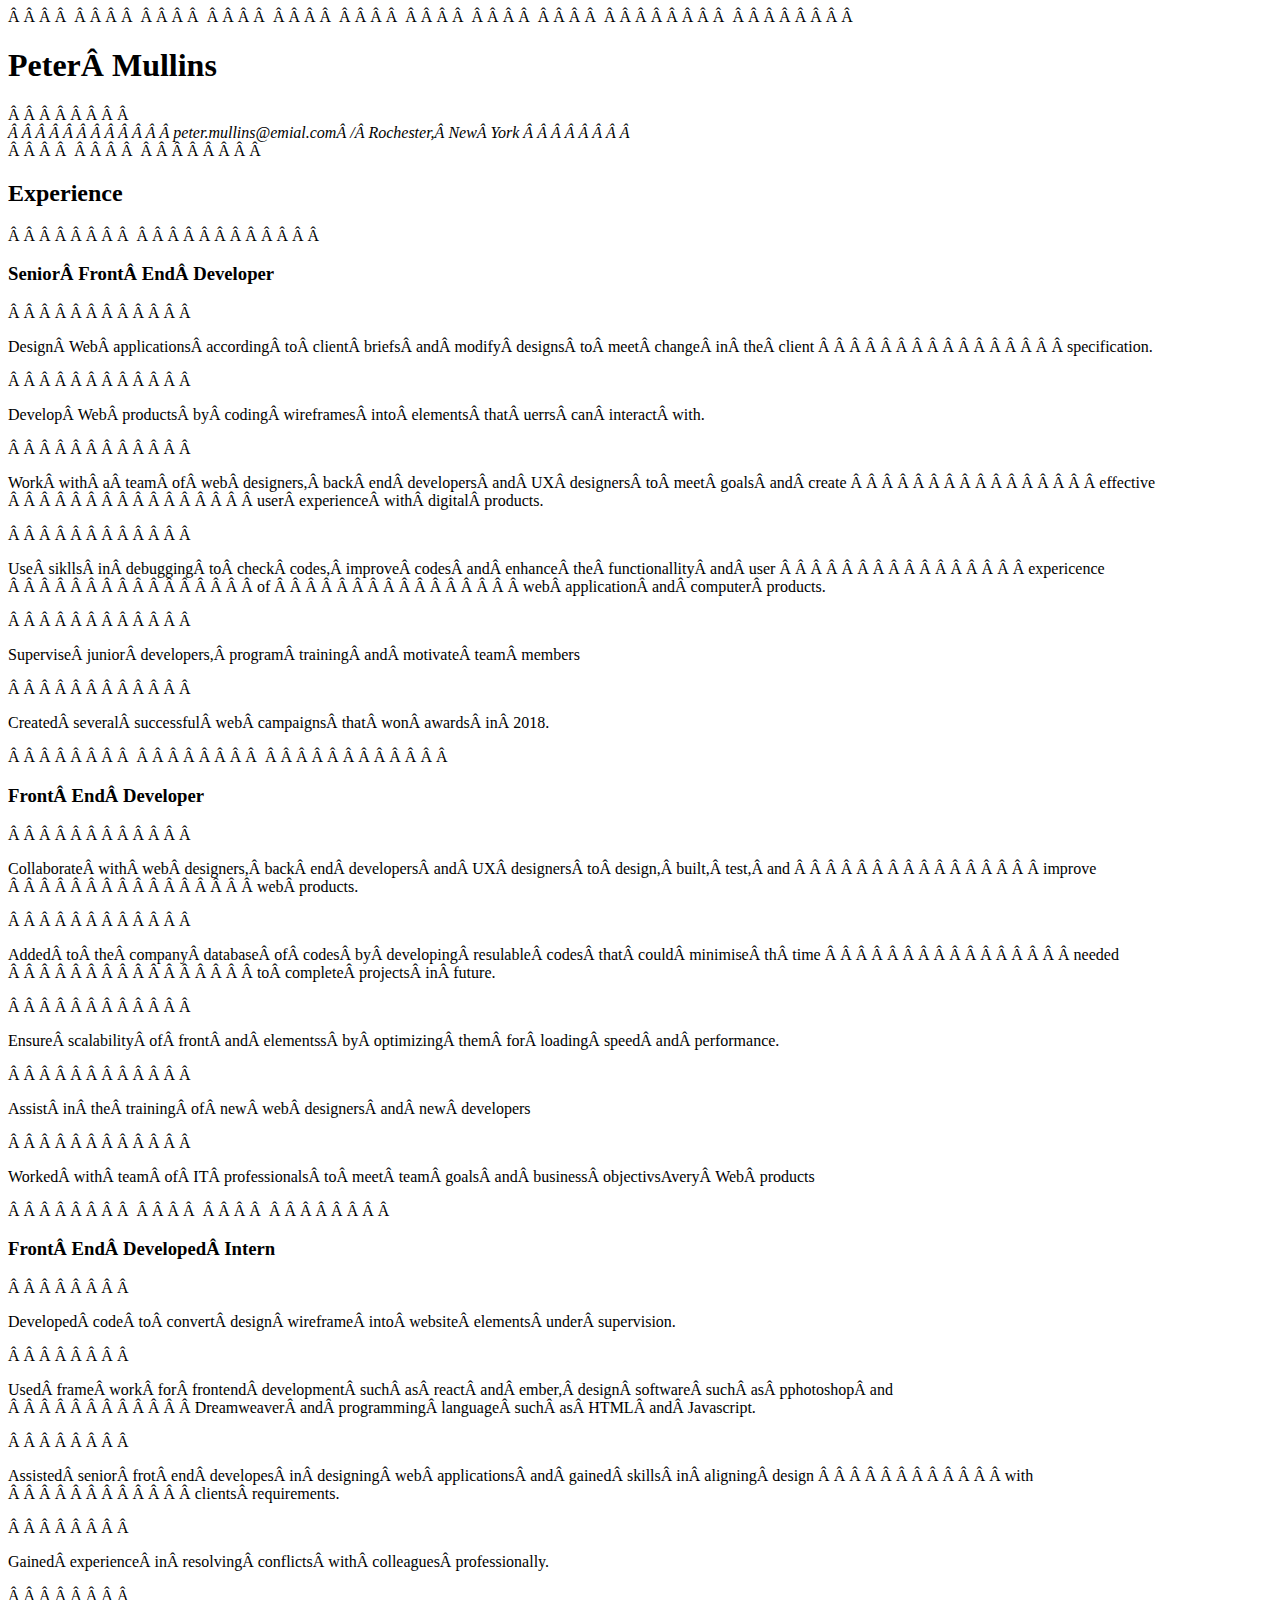
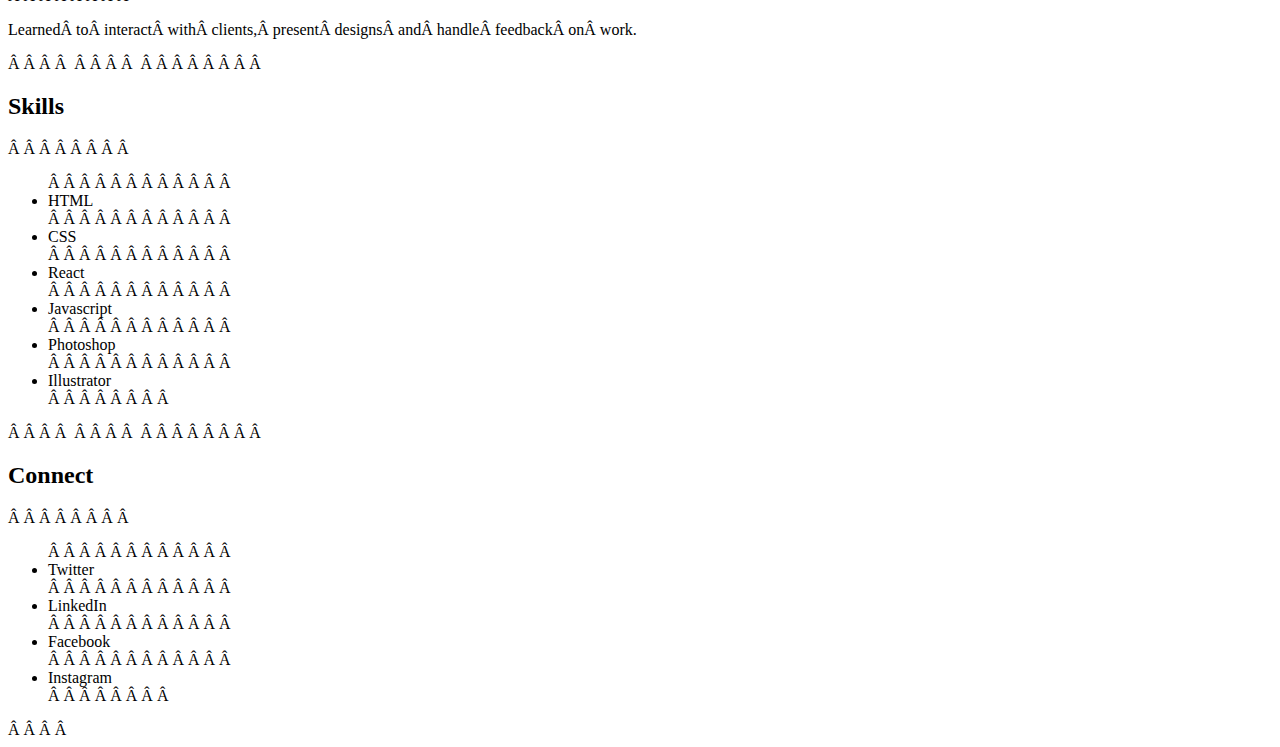
<file: index.html>
<html lang="en">

<head>
      
  <meta charset="UTF-8">
      
  <meta name="viewport" content="width=device-width, initial-scale=1.0">
      
  <meta http-equiv="X-UA-Compatible" content="ie=edge">
      
  <link rel="stylesheet" href="style.css">
      
  <link rel="preconnect" href="https://fonts.googleapis.com">     <link rel="preconnect"
     href="https://fonts.gstatic.com"  crossorigin>
      
  <link href="https://fonts.googleapis.com/css2?family=Roboto:ital,wght@1,100&display=swap" rel="stylesheet">
        <title>HTML PROJECT</title>
</head>

<body>
      <div class="main-section">
            <img src="3A7F3584-BFA7-492F-9DC1-194333B7C4FA_1_105_c.jpeg" alt="Image" width="200" height="250">
            <h1>Peter Mullins</h1>
            <address>
                  <a href="www.exampleemail.com">peter.mullins@emial.com / Rochester, New York</a>
              </address>
        </div>
      <div class="experience">
            <h2><strong>Experience</strong></h2>
            <div class="senior-developer">
                  <h3>Senior Front End Developer</h3>
                  <p>Design Web applications according to client briefs and modify designs to meet change in the client
                        specification.</p>
                  <p>Develop Web products by coding wireframes into elements that uerrs can interact with.</p>
                  <p>Work with a team of web designers, back end developers and UX designers to meet goals and create
                        effective
                        user experience with digital products.</p>
                  <p>Use siklls in debugging to check codes, improve codes and enhance the functionallity and user
                        expericence
                        of
                        web application and computer products.</p>
                  <p>Supervise junior developers, program training and motivate team members</p>
                  <p>Created several successful web campaigns that won awards in 2018.</p>
              </div>
            <div class="front-end-developer">
                  <h3>Front End Developer</h3>
                  <p>Collaborate with web designers, back end developers and UX designers to design, built, test, and
                        improve
                        web products.</p>
                  <p>Added to the company database of codes by developing resulable codes that could minimise th time
                        needed
                        to complete projects in future.</p>
                  <p>Ensure scalability of front and elementss by optimizing them for loading speed and performance.</p>
                  <p>Assist in the training of new web designers and new developers</p>
                  <p>Worked with team of IT professionals to meet team goals and business objectivsAvery Web products
      </p>
              </div>
        </div>
      <div class="front-end-developer-intern">
            <h3>Front End Developed Intern</h3>
            <p>Developed code to convert design wireframe into website elements under supervision.</p>
            <p>Used frame work for frontend development such as react and ember, design software such as pphotoshop and
                  Dreamweaver and programming language such as HTML and Javascript.</p>
            <p>Assisted senior frot end developes in designing web applications and gained skills in aligning design
                  with
                  clients requirements.</p>
            <p>Gained experience in resolving conflicts with colleagues professionally.</p>
            <p>Learned to interact with clients, present designs and handle feedback on work.</p>
        </div>
      <div class="skills">
            <h2>Skills</h2>
            <ul>
                  <li>HTML</li>
                  <li>CSS</li>
                  <li>React</li>
                  <li>Javascript</li>
                  <li>Photoshop</li>
                  <li>Illustrator</li>
              </ul>
        </div>
      <div class="connect">
            <h2>Connect</h2>
            <ul>
                  <li><a href="www.twitter.com">Twitter</a></li>
                  <li><a href="www.linkedin.com">LinkedIn</a></li>
                  <li><a href="www.facebook.com">Facebook</a></li>
                  <li><a href="www.instagram.com">Instagram</a></li>
              </ul>
        </div>
</body>

</html>
</file>
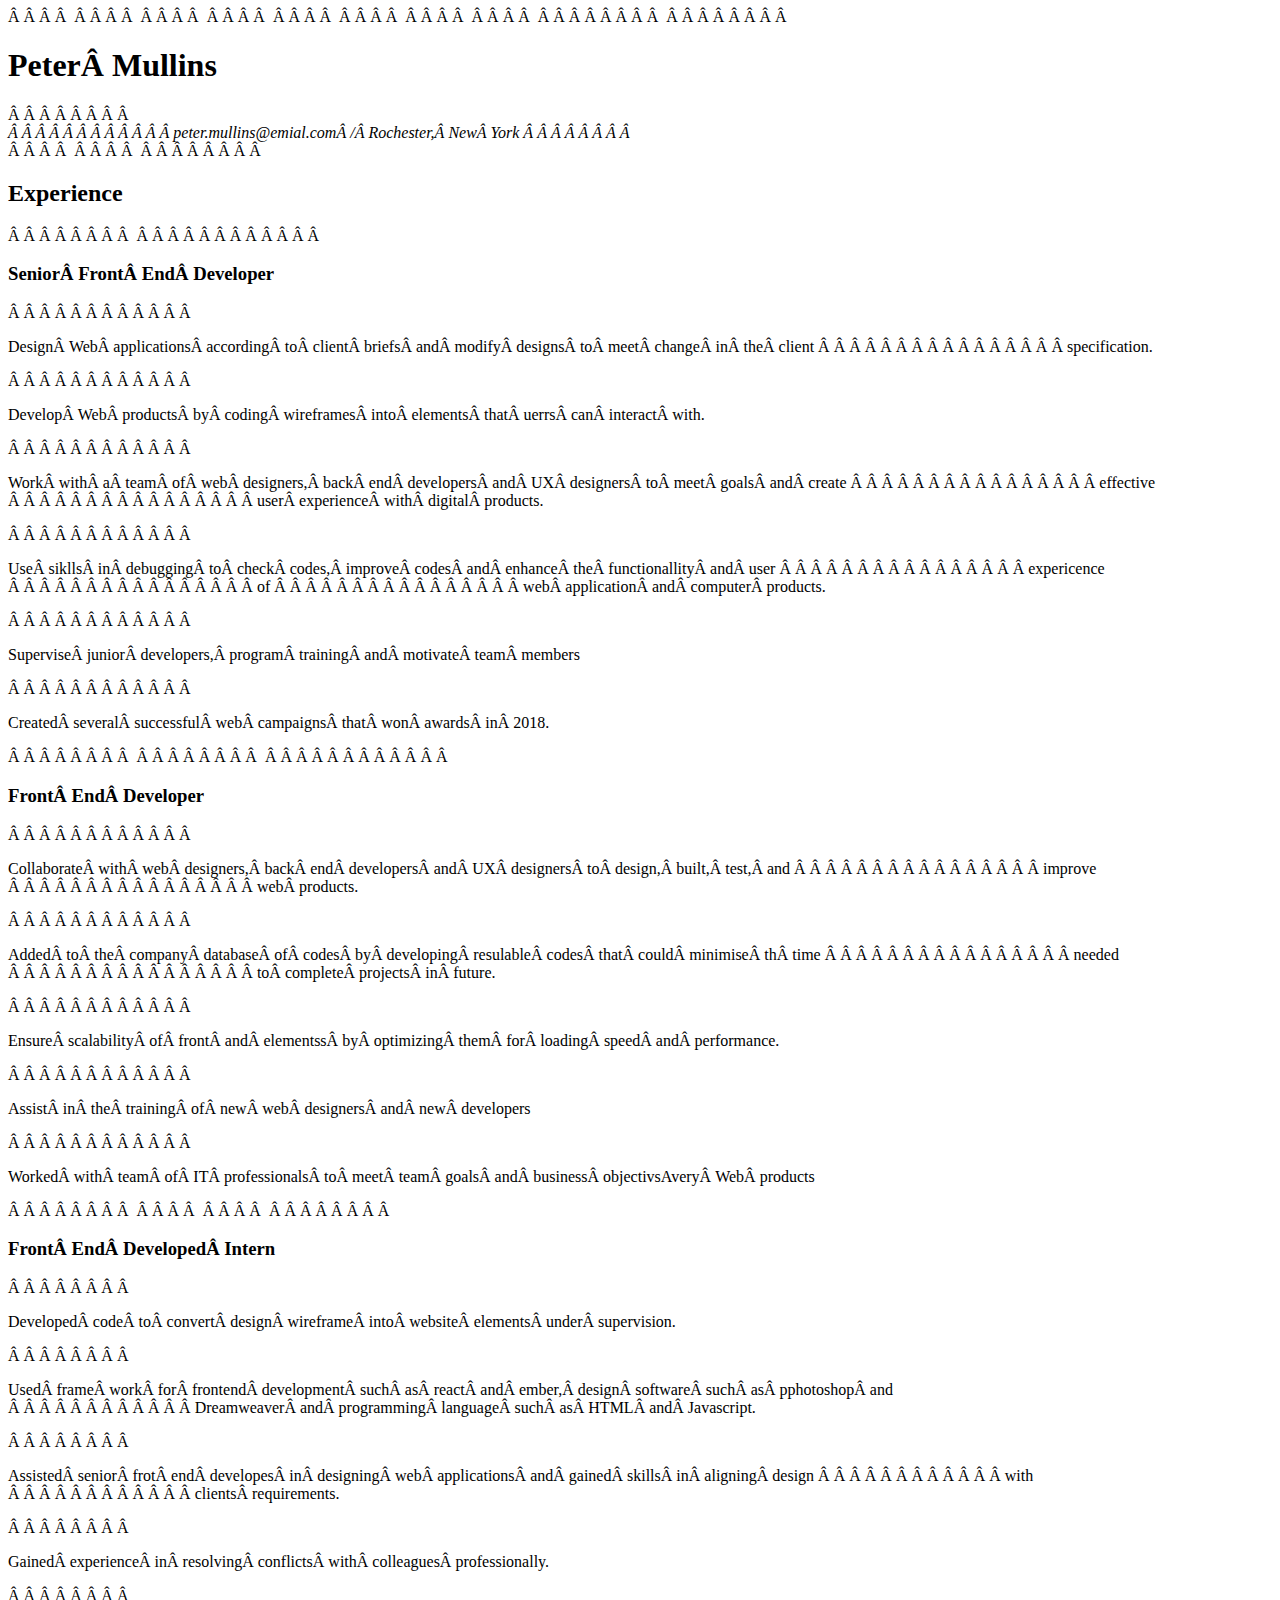
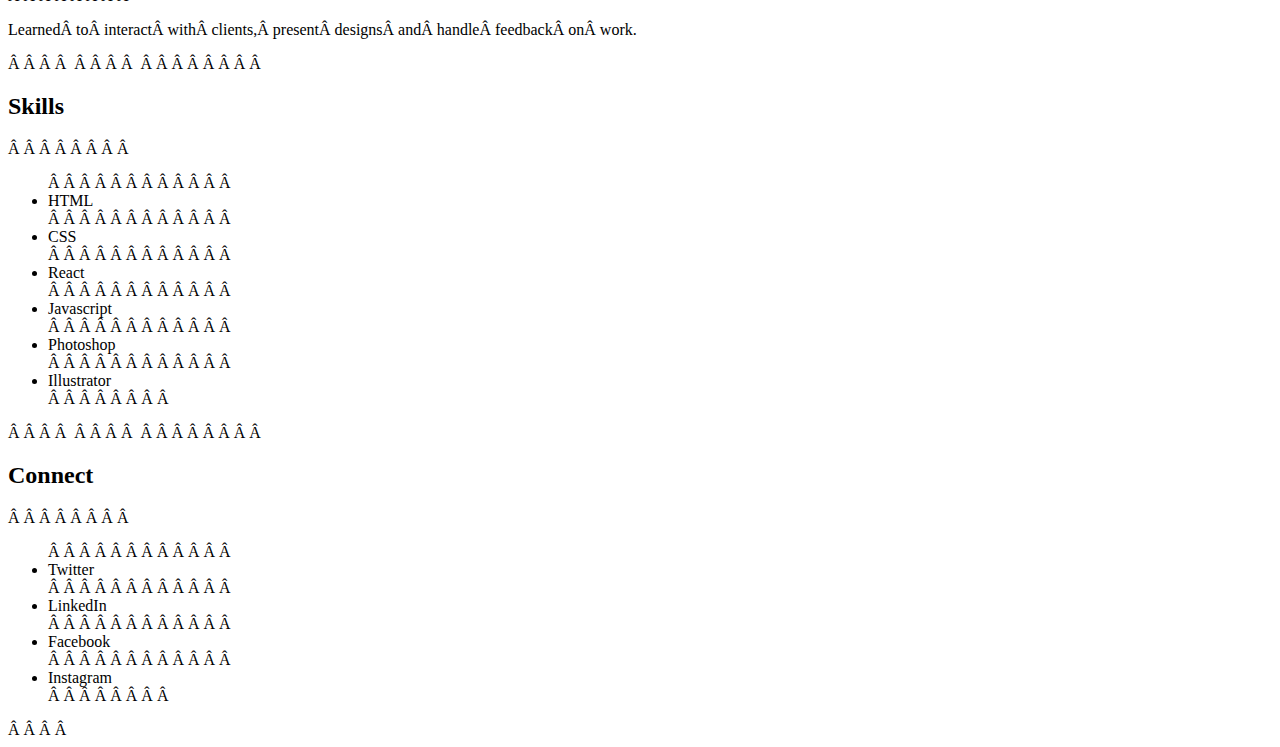
<file: block-BHaaac/index.html>
<html lang="en">

<head>
        
    <meta charset="UTF-8">
        
    <meta name="viewport" content="width=device-width, initial-scale=1.0">
        
    <meta http-equiv="X-UA-Compatible" content="ie=edge">
        
    <link rel="stylesheet" href="style.css">
        
    <link rel="preconnect" href="https://fonts.googleapis.com">      <link rel="preconnect"
         href="https://fonts.gstatic.com"  crossorigin>
        
    <link href="https://fonts.googleapis.com/css2?family=Roboto:ital,wght@1,100&display=swap" rel="stylesheet"> <title>
    HTML PROJECT</title>
</head>

<body>
        <div class="main-section">
                <img src="/html-project/imag" alt="Image" width="200" height="250">         <h1>Peter Mullins</h1>
                <address>
                        <a href="www.exampleemail.com">peter.mullins@emial.com / Rochester, New York</a>
                    </address>
            </div>
        <div class="experience">
                <h2><strong>Experience</strong></h2>
                <div class="senior-developer">
                        <h3>Senior Front End Developer</h3>
                        <p>
                Design Web applications according to client briefs and modify designs to meet change in the client
                                specification.</p>
                        <p>Develop Web products by coding wireframes into elements that uerrs can interact with.</p>
                        <p>
                Work with a team of web designers, back end developers and UX designers to meet goals and create
                                effective
                                user experience with digital products.</p>
                        <p>Use siklls in debugging to check codes, improve codes and enhance the functionallity and user
                                expericence
                                of
                                web application and computer products.</p>
                        <p>Supervise junior developers, program training and motivate team members</p>
                        <p>Created several successful web campaigns that won awards in 2018.</p>
                    </div>
                <div class="front-end-developer">
                        <h3>Front End Developer</h3>
                        <p>
                Collaborate with web designers, back end developers and UX designers to design, built, test, and
                                improve
                                web products.</p>
                        <p>
                Added to the company database of codes by developing resulable codes that could minimise th time
                                needed
                                to complete projects in future.</p>
                        <p>
                Ensure scalability of front and elementss by optimizing them for loading speed and performance.</p>
                        <p>Assist in the training of new web designers and new developers</p>
                        <p>
                Worked with team of IT professionals to meet team goals and business objectivsAvery Web products
            </p>
                    </div>
            </div>
        <div class="front-end-developer-intern">
                <h3>Front End Developed Intern</h3>
                <p>Developed code to convert design wireframe into website elements under supervision.</p>
                <p>
            Used frame work for frontend development such as react and ember, design software such as pphotoshop and
                        Dreamweaver and programming language such as HTML and Javascript.</p>
                <p>Assisted senior frot end developes in designing web applications and gained skills in aligning design
                        with
                        clients requirements.</p>
                <p>Gained experience in resolving conflicts with colleagues professionally.</p>
                <p>Learned to interact with clients, present designs and handle feedback on work.</p>
            </div>
        <div class="skills">
                <h2>Skills</h2>
                <ul>
                        <li>HTML</li>
                        <li>CSS</li>
                        <li>React</li>
                        <li>Javascript</li>
                        <li>Photoshop</li>
                        <li>Illustrator</li>
                    </ul>
            </div>
        <div class="connect">
                <h2>Connect</h2>
                <ul>
                        <li><a href="www.twitter.com">Twitter</a></li>
                        <li><a href="www.linkedin.com">LinkedIn</a></li>
                        <li><a href="www.facebook.com">Facebook</a></li>
                        <li><a href="www.instagram.com">Instagram</a></li>
                    </ul>
            </div>
</body>

</html>
</file>
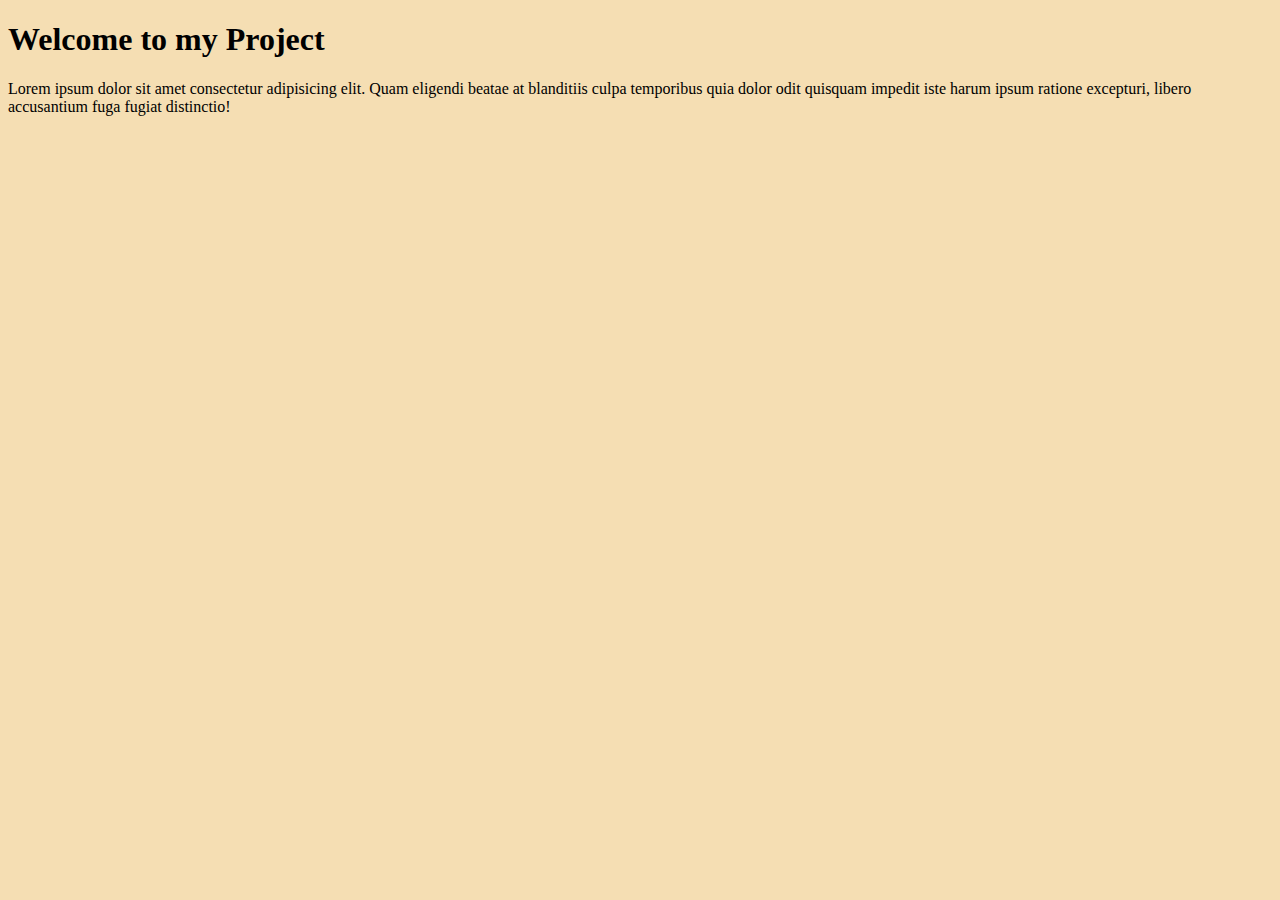
<file: block-BHaaaf/index.html>
<!DOCTYPE html>
<html lang="en">

<head>
  <meta charset="UTF-8">
  <meta name="viewport" content="width=device-width, initial-scale=1.0">
  <meta http-equiv="X-UA-Compatible" content="ie=edge">
  <link rel="stylesheet" href="style.css">
  <title>Document</title>
</head>

<body>
  <h1>Welcome to my Project</h1>
  <p>Lorem ipsum dolor sit amet consectetur adipisicing elit. Quam eligendi beatae at blanditiis culpa temporibus quia
    dolor odit quisquam impedit iste harum ipsum ratione excepturi, libero accusantium fuga fugiat distinctio!</p>
</body>

</html>
</file>
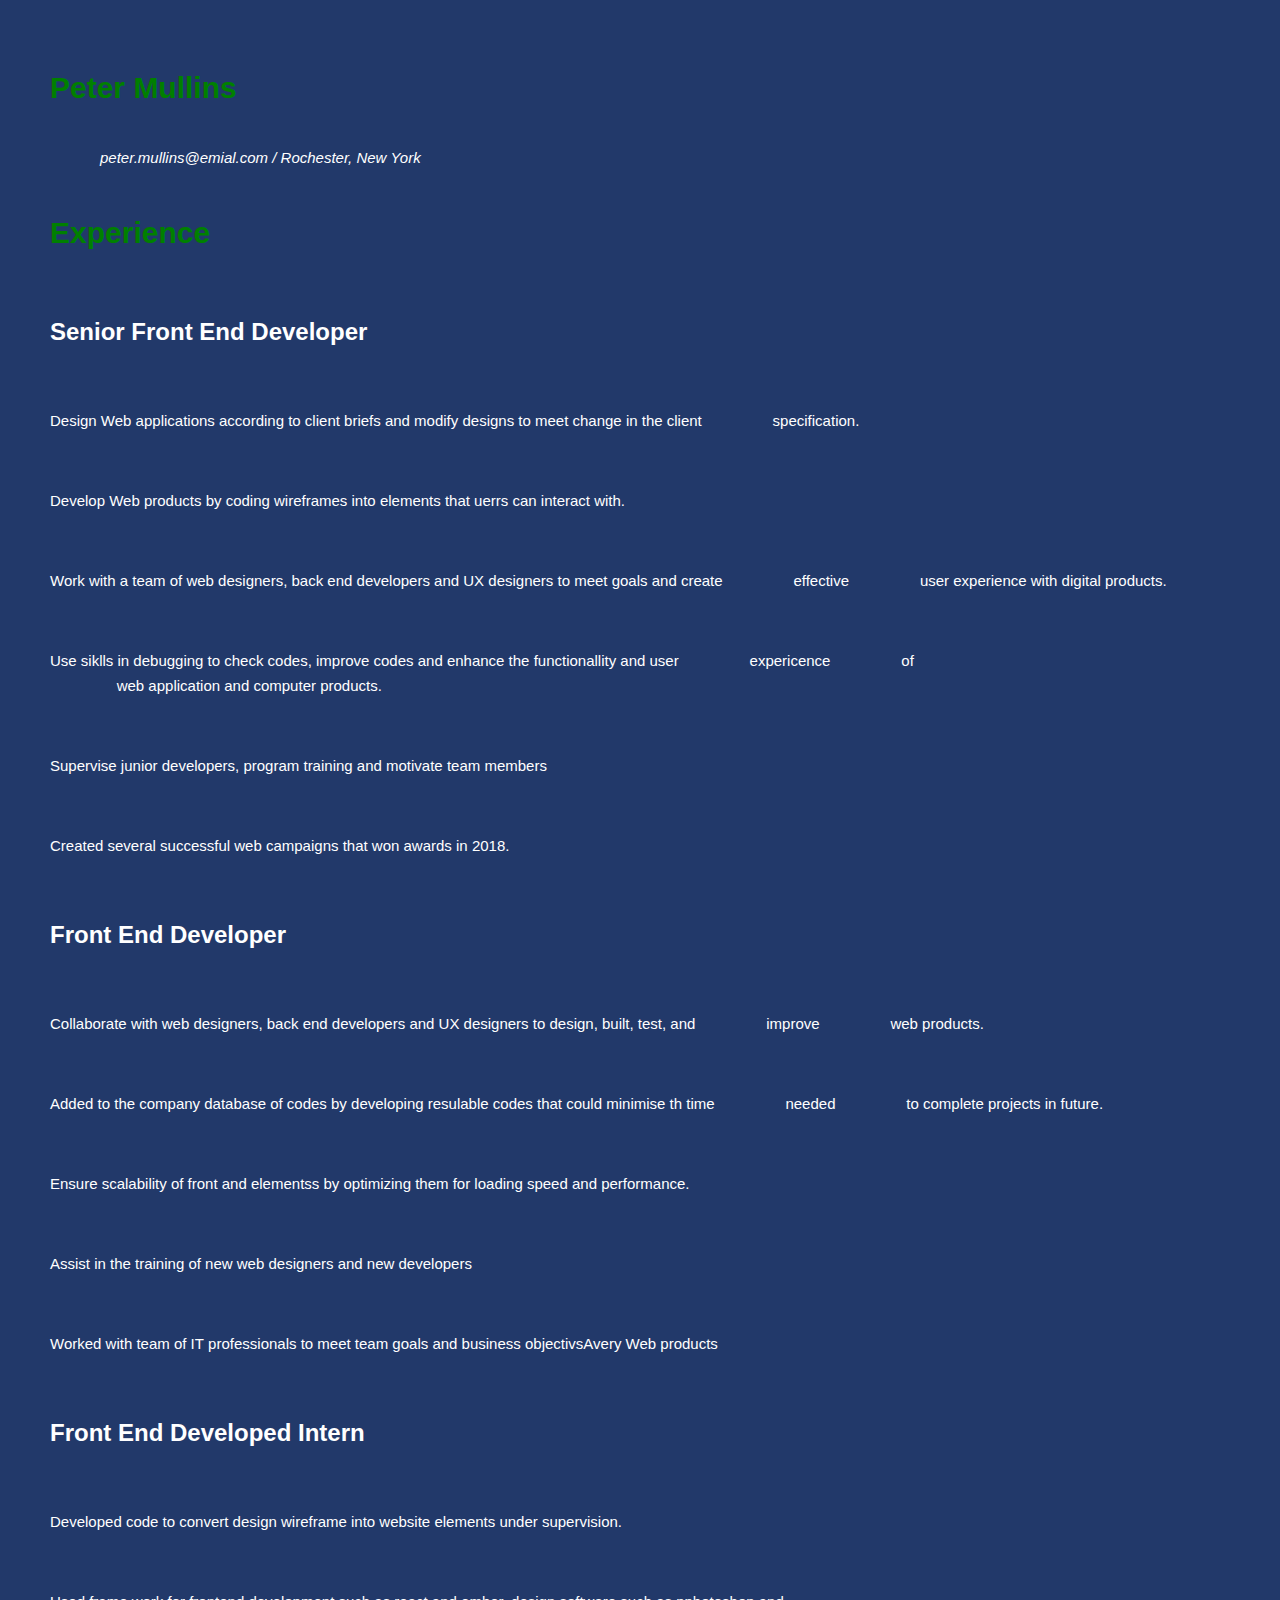
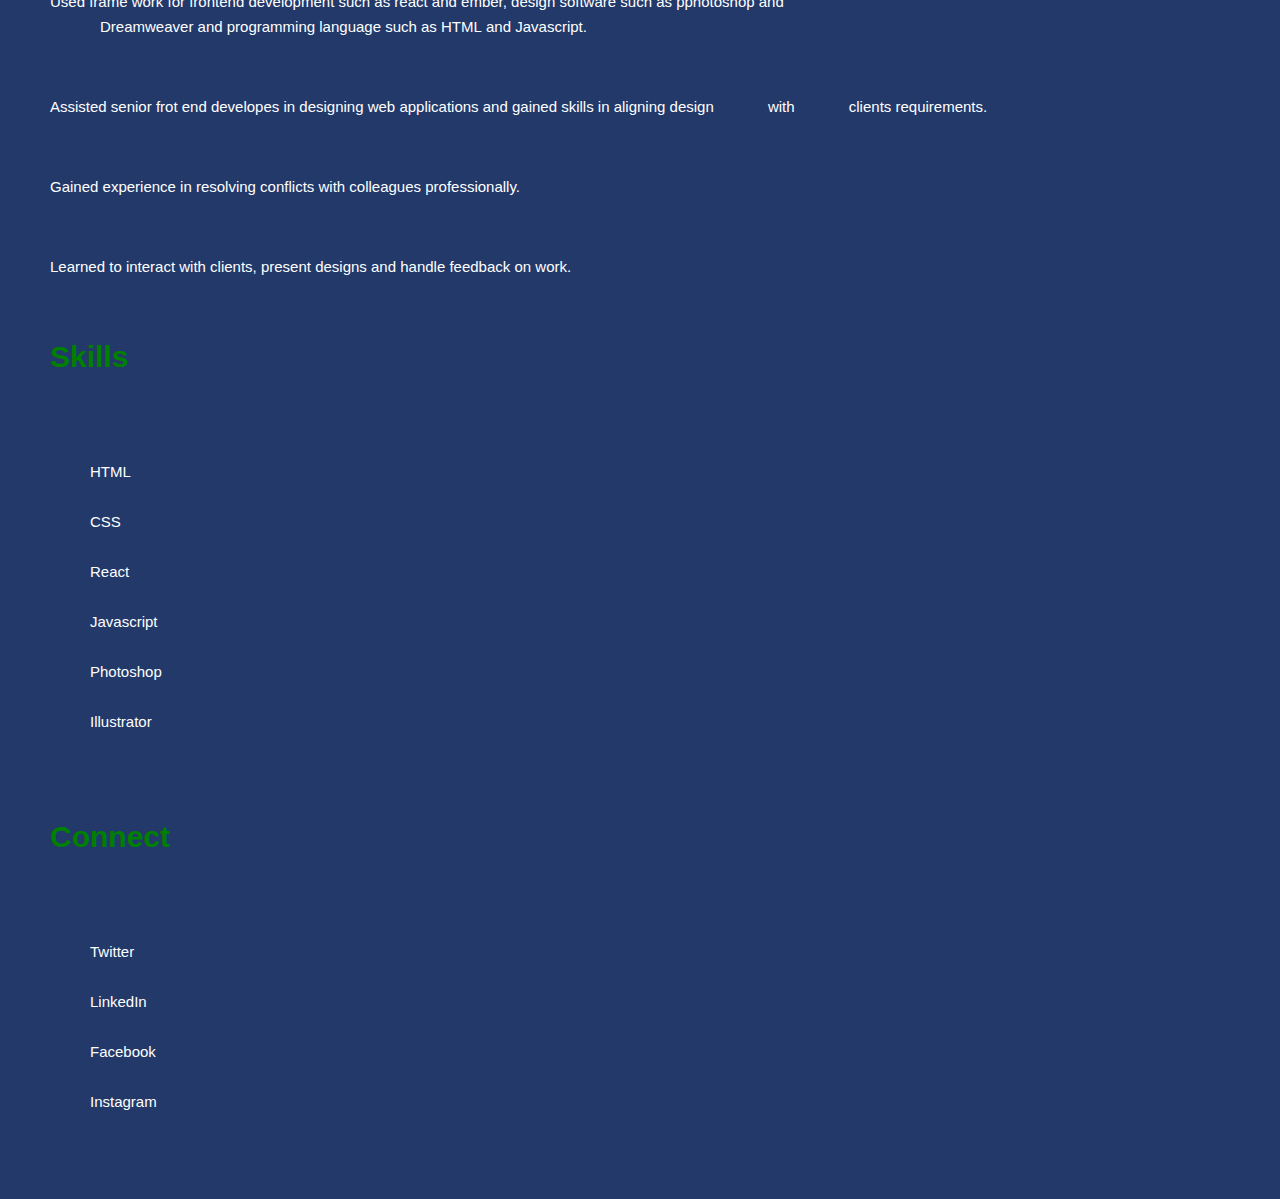
<file: block-BHaaag/index.html>
<!DOCTYPE html>
<html lang="en">

<head>
  <meta charset="UTF-8">
  <meta name="viewport" content="width=device-width, initial-scale=1.0">
  <meta http-equiv="X-UA-Compatible" content="ie=edge">
  <link rel="stylesheet" href="style.css">
  <title>Document</title>
</head>

<body>
  <div class="main-section">
            <img src="3A7F3584-BFA7-492F-9DC1-194333B7C4FA_1_105_c.jpeg" alt="Image" width="200" height="250">
            <h1>Peter Mullins</h1>
            <address>
                  <a href="www.exampleemail.com">peter.mullins@emial.com / Rochester, New York</a>
              </address>
        </div>
      <div class="experience">
            <h2><strong>Experience</strong></h2>
            <div class="senior-developer">
                  <h3>Senior Front End Developer</h3>
                  <p>Design Web applications according to client briefs and modify designs to meet change in the client
                        specification.</p>
                  <p>Develop Web products by coding wireframes into elements that uerrs can interact with.</p>
                  <p>Work with a team of web designers, back end developers and UX designers to meet goals and create
                        effective
                        user experience with digital products.</p>
                  <p>Use siklls in debugging to check codes, improve codes and enhance the functionallity and user
                        expericence
                        of
                        web application and computer products.</p>
                  <p>Supervise junior developers, program training and motivate team members</p>
                  <p>Created several successful web campaigns that won awards in 2018.</p>
              </div>
            <div class="front-end-developer">
                  <h3>Front End Developer</h3>
                  <p>Collaborate with web designers, back end developers and UX designers to design, built, test, and
                        improve
                        web products.</p>
                  <p>Added to the company database of codes by developing resulable codes that could minimise th time
                        needed
                        to complete projects in future.</p>
                  <p>Ensure scalability of front and elementss by optimizing them for loading speed and performance.</p>
                  <p>Assist in the training of new web designers and new developers</p>
                  <p>Worked with team of IT professionals to meet team goals and business objectivsAvery Web products
      </p>
              </div>
        </div>
      <div class="front-end-developer-intern">
            <h3>Front End Developed Intern</h3>
            <p>Developed code to convert design wireframe into website elements under supervision.</p>
            <p>Used frame work for frontend development such as react and ember, design software such as pphotoshop and
                  Dreamweaver and programming language such as HTML and Javascript.</p>
            <p>Assisted senior frot end developes in designing web applications and gained skills in aligning design
                  with
                  clients requirements.</p>
            <p>Gained experience in resolving conflicts with colleagues professionally.</p>
            <p>Learned to interact with clients, present designs and handle feedback on work.</p>
        </div>
      <div class="skills">
            <h2>Skills</h2>
            <ul>
                  <li>HTML</li>
                  <li>CSS</li>
                  <li>React</li>
                  <li>Javascript</li>
                  <li>Photoshop</li>
                  <li>Illustrator</li>
              </ul>
        </div>
      <div class="connect">
            <h2>Connect</h2>
            <ul>
                  <li><a href="www.twitter.com">Twitter</a></li>
                  <li><a href="www.linkedin.com">LinkedIn</a></li>
                  <li><a href="www.facebook.com">Facebook</a></li>
                  <li><a href="www.instagram.com">Instagram</a></li>
              </ul>
        </div>

</body>

</html>
</file>
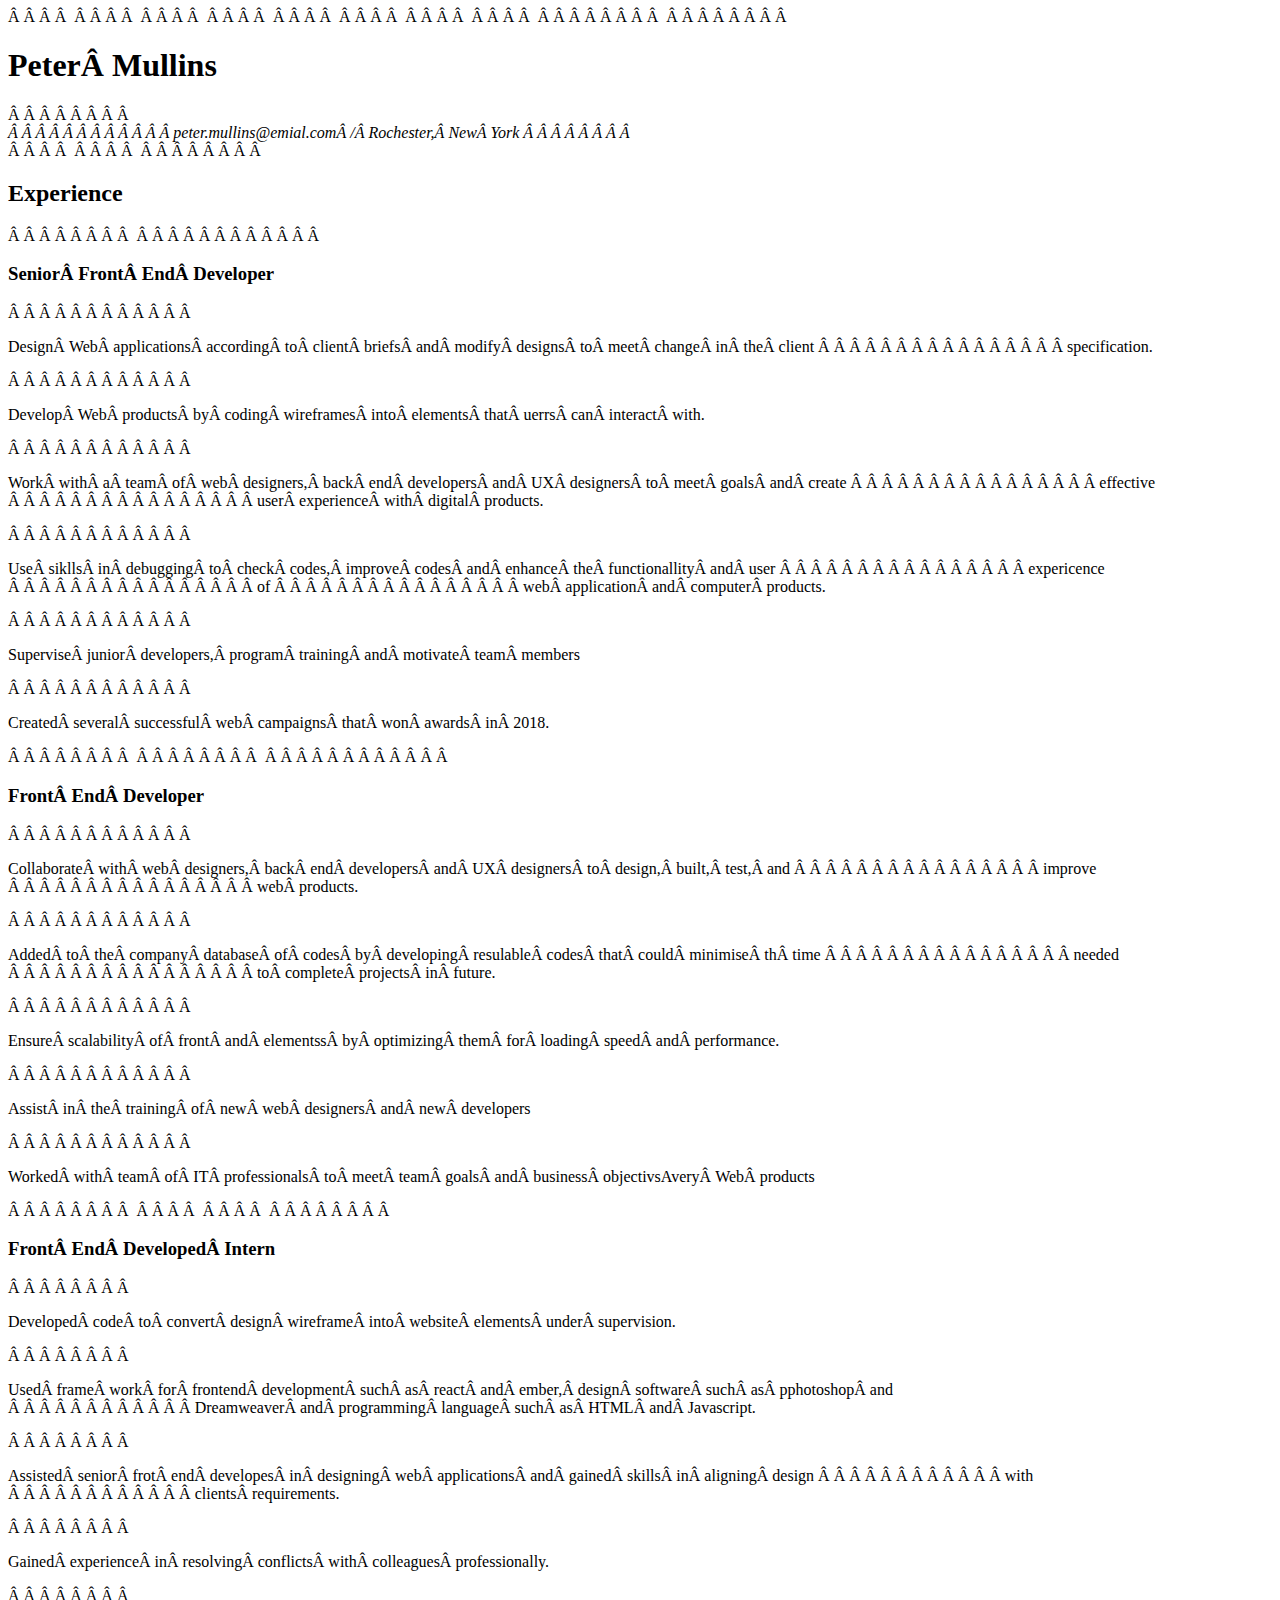
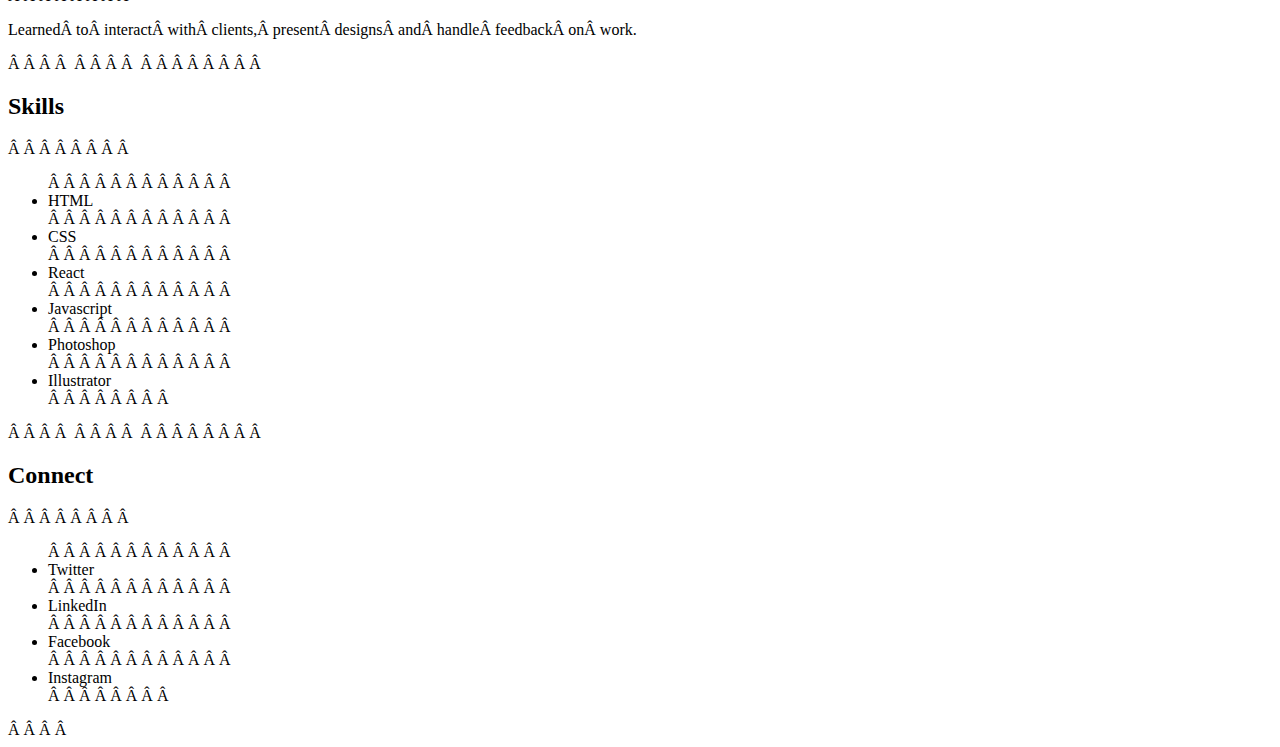
<file: block-BHaaai/index.html>
<html lang="en">

<head>
      
  <meta charset="UTF-8">
      
  <meta name="viewport" content="width=device-width, initial-scale=1.0">
      
  <meta http-equiv="X-UA-Compatible" content="ie=edge">
      
  <link rel="stylesheet" href="style.css">
      
  <link rel="preconnect" href="https://fonts.googleapis.com">      <link rel="preconnect"
     href="https://fonts.gstatic.com"  crossorigin>
      
  <link href="https://fonts.googleapis.com/css2?family=Roboto:ital,wght@1,100&display=swap" rel="stylesheet"> <title>
  HTML PROJECT</title>
</head>

<body>
      <div class="main-section">
            <img src="/html-project/imag" alt="Image" width="200" height="250">         <h1>Peter Mullins</h1>
            <address>
                  <a href="www.exampleemail.com">peter.mullins@emial.com / Rochester, New York</a>
              </address>
        </div>
      <div class="experience">
            <h2><strong>Experience</strong></h2>
            <div class="senior-developer">
                  <h3>Senior Front End Developer</h3>
                  <p>Design Web applications according to client briefs and modify designs to meet change in the client
                        specification.</p>
                  <p>Develop Web products by coding wireframes into elements that uerrs can interact with.</p>
                  <p>Work with a team of web designers, back end developers and UX designers to meet goals and create
                        effective
                        user experience with digital products.</p>
                  <p>Use siklls in debugging to check codes, improve codes and enhance the functionallity and user
                        expericence
                        of
                        web application and computer products.</p>
                  <p>Supervise junior developers, program training and motivate team members</p>
                  <p>Created several successful web campaigns that won awards in 2018.</p>
              </div>
            <div class="front-end-developer">
                  <h3>Front End Developer</h3>
                  <p>Collaborate with web designers, back end developers and UX designers to design, built, test, and
                        improve
                        web products.</p>
                  <p>Added to the company database of codes by developing resulable codes that could minimise th time
                        needed
                        to complete projects in future.</p>
                  <p>Ensure scalability of front and elementss by optimizing them for loading speed and performance.</p>
                  <p>Assist in the training of new web designers and new developers</p>
                  <p>Worked with team of IT professionals to meet team goals and business objectivsAvery Web products
      </p>
              </div>
        </div>
      <div class="front-end-developer-intern">
            <h3>Front End Developed Intern</h3>
            <p>Developed code to convert design wireframe into website elements under supervision.</p>
            <p>Used frame work for frontend development such as react and ember, design software such as pphotoshop and
                  Dreamweaver and programming language such as HTML and Javascript.</p>
            <p>Assisted senior frot end developes in designing web applications and gained skills in aligning design
                  with
                  clients requirements.</p>
            <p>Gained experience in resolving conflicts with colleagues professionally.</p>
            <p>Learned to interact with clients, present designs and handle feedback on work.</p>
        </div>
      <div class="skills">
            <h2>Skills</h2>
            <ul>
                  <li>HTML</li>
                  <li>CSS</li>
                  <li>React</li>
                  <li>Javascript</li>
                  <li>Photoshop</li>
                  <li>Illustrator</li>
              </ul>
        </div>
      <div class="connect">
            <h2>Connect</h2>
            <ul>
                  <li><a href="www.twitter.com">Twitter</a></li>
                  <li><a href="www.linkedin.com">LinkedIn</a></li>
                  <li><a href="www.facebook.com">Facebook</a></li>
                  <li><a href="www.instagram.com">Instagram</a></li>
              </ul>
        </div>
</body>

</html>
</file>
<file: style.css>
h1,
h2 {
    color: green;
    font-size: 30px;
    font-weight: bolder;
}

h3 {
    font-size: x-large;
    font-weight: bolder;
}

ul {
    list-style: none;
}

body {
    background-color: #22396A;
    margin: 30px 50px 20px 50px;
    color: #FFFFFF;
    font-family: 'Roboto',
        sans-serif;
    line-height: 25px;
    font-size: 15px;
}

.main-section {
    text-align: center;
}

.main-section p {
    font-size: 20px;
    font-weight: bold;
}

.main-section address a {
    color: white;
    text-decoration: none;
}

.skills ul li {
    font-size: 15px;
    font-weight: bolder;
    margin-top: 10px;
}

.connect ul {
    display: flex;
    text-decoration: none;
    color: white;
    justify-content: space-evenly;
    background-color: black;
    padding: 20px;
    opacity: 0.3;
}

.connect ul li a {
    color: red;
    font-size: 20px;
    font-weight: bolder;
}
</file>
<file: block-BHaaac/style.css>
h1,
h2 {
    color: green;
    font-size: 30px;
    font-weight: bolder;
}

h3 {
    font-size: x-large;
    font-weight: bolder;
}

ul {
    list-style: none;
}

body {
    background-color: #22396A;
    margin: 30px 50px 20px 50px;
    color: #FFFFFF;
    font-family: 'Roboto',
        sans-serif;
    line-height: 25px;
    font-size: 15px;
}

.main-section {
    text-align: center;
}

.main-section p {
    font-size: 20px;
    font-weight: bold;
}

.main-section address a {
    color: white;
    text-decoration: none;
}

.skills ul li {
    font-size: 15px;
    font-weight: bolder;
    margin-top: 10px;
}

.connect ul {
    display: flex;
    text-decoration: none;
    color: white;
    justify-content: space-evenly;
    background-color: black;
    padding: 20px;
    opacity: 0.3;
}

.connect ul li a {
    color: red;
    font-size: 20px;
    font-weight: bolder;
}
</file>
<file: block-BHaaaf/style.css>
body {
    background-color: wheat;
}
</file>
<file: block-BHaaag/style.css>
h1,
h2 {
    color: green;
    font-size: 30px;
    font-weight: bolder;
}

h3 {
    font-size: x-large;
    font-weight: bolder;
}

ul {
    list-style: none;
}

body {
    background-color: #22396A;
    margin: 30px 50px 20px 50px;
    color: #FFFFFF;
    font-family: 'Roboto',
        sans-serif;
    line-height: 25px;
    font-size: 15px;
}

.main-section {
    text-align: center;
}

.main-section p {
    font-size: 20px;
    font-weight: bold;
}

.main-section address a {
    color: white;
    text-decoration: none;
}

.skills ul li {
    font-size: 15px;
    font-weight: bolder;
    margin-top: 10px;
}

.connect ul {
    display: flex;
    text-decoration: none;
    color: white;
    justify-content: space-evenly;
    background-color: black;
    padding: 20px;
    opacity: 0.3;
}

.connect ul li a {
    color: red;
    font-size: 20px;
    font-weight: bolder;
}
</file>
<file: block-BHaaai/style.css>
h1,
h2 {
    color: green;
    font-size: 30px;
    font-weight: bolder;
}

h3 {
    font-size: x-large;
    font-weight: bolder;
}

ul {
    list-style: none;
}

body {
    background-color: #22396A;
    margin: 30px 50px 20px 50px;
    color: #FFFFFF;
    font-family: 'Roboto',
        sans-serif;
    line-height: 25px;
    font-size: 15px;
}

.main-section {
    text-align: center;
}

.main-section p {
    font-size: 20px;
    font-weight: bold;
}

.main-section address a {
    color: white;
    text-decoration: none;
}

.skills ul li {
    font-size: 15px;
    font-weight: bolder;
    margin-top: 10px;
}

.connect ul {
    display: flex;
    text-decoration: none;
    color: white;
    justify-content: space-evenly;
    background-color: black;
    padding: 20px;
    opacity: 0.3;
}

.connect ul li a {
    color: red;
    font-size: 20px;
    font-weight: bolder;
}
</file>
